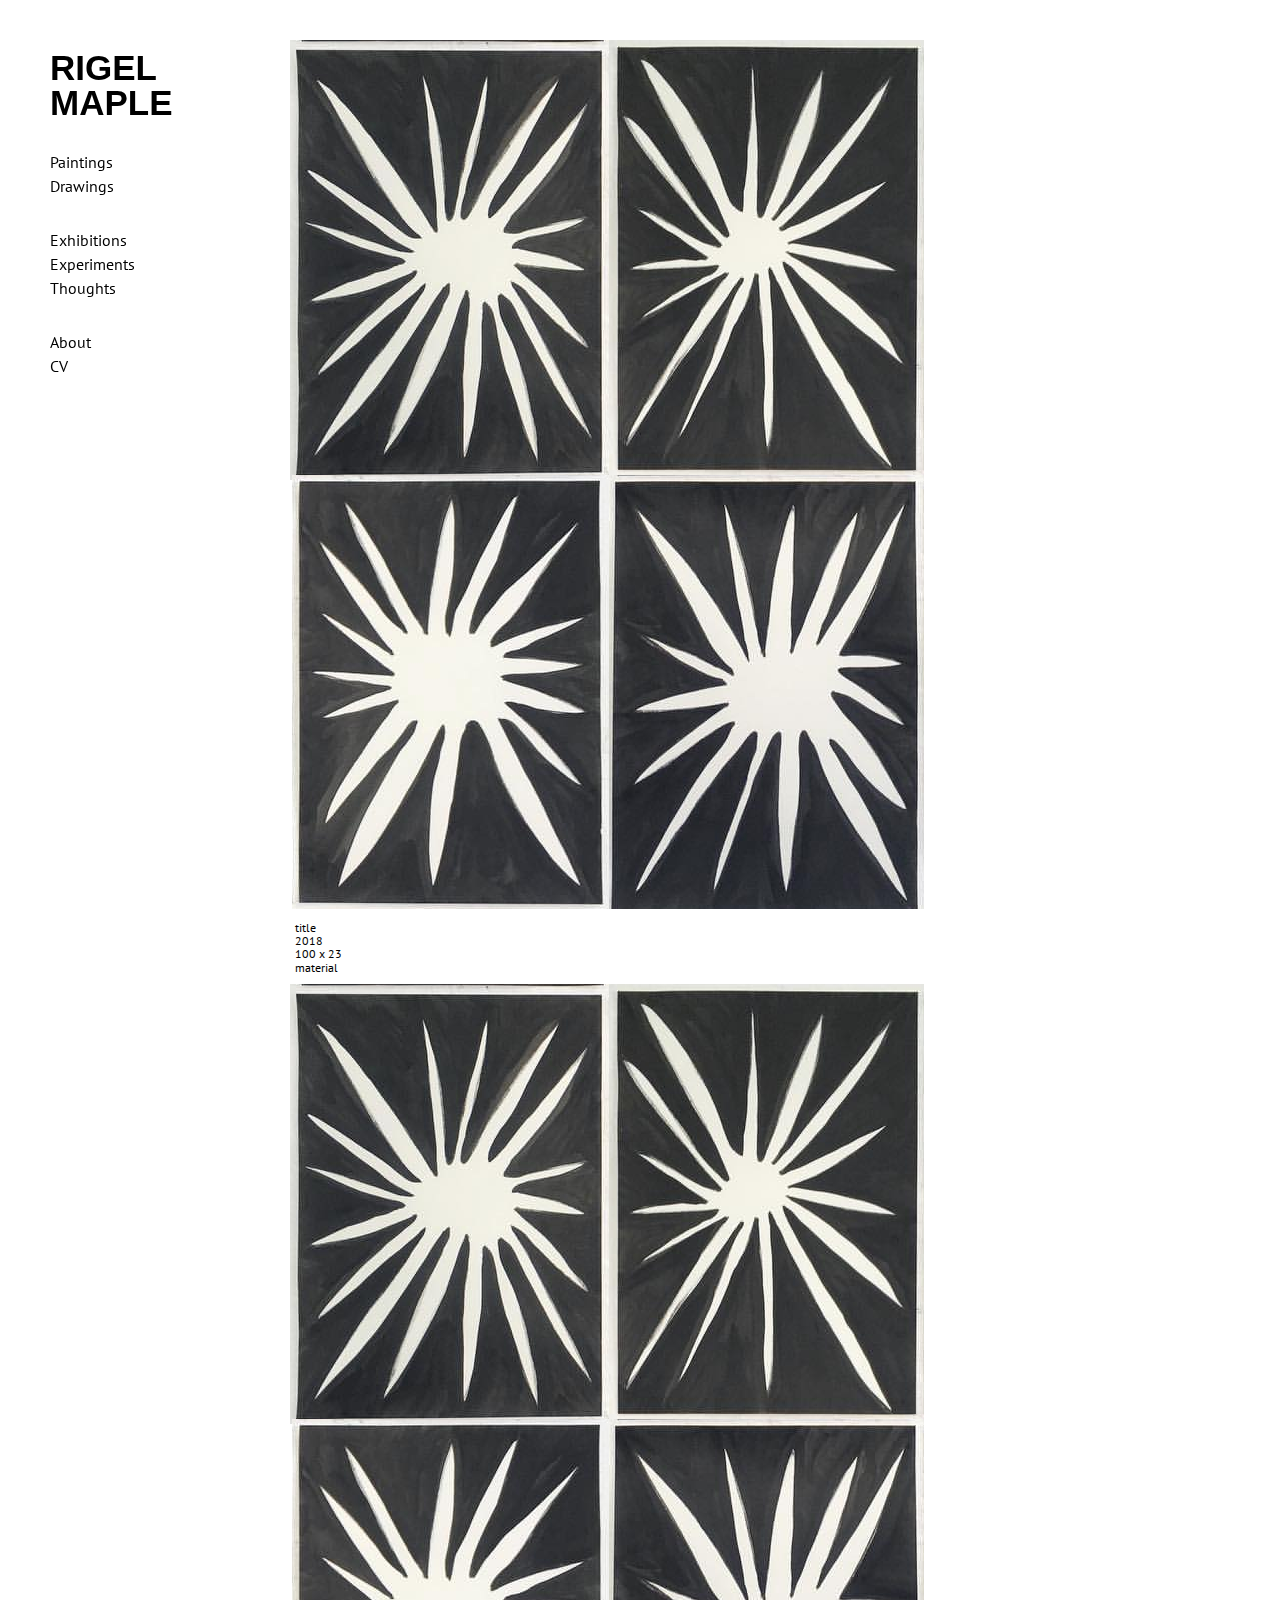
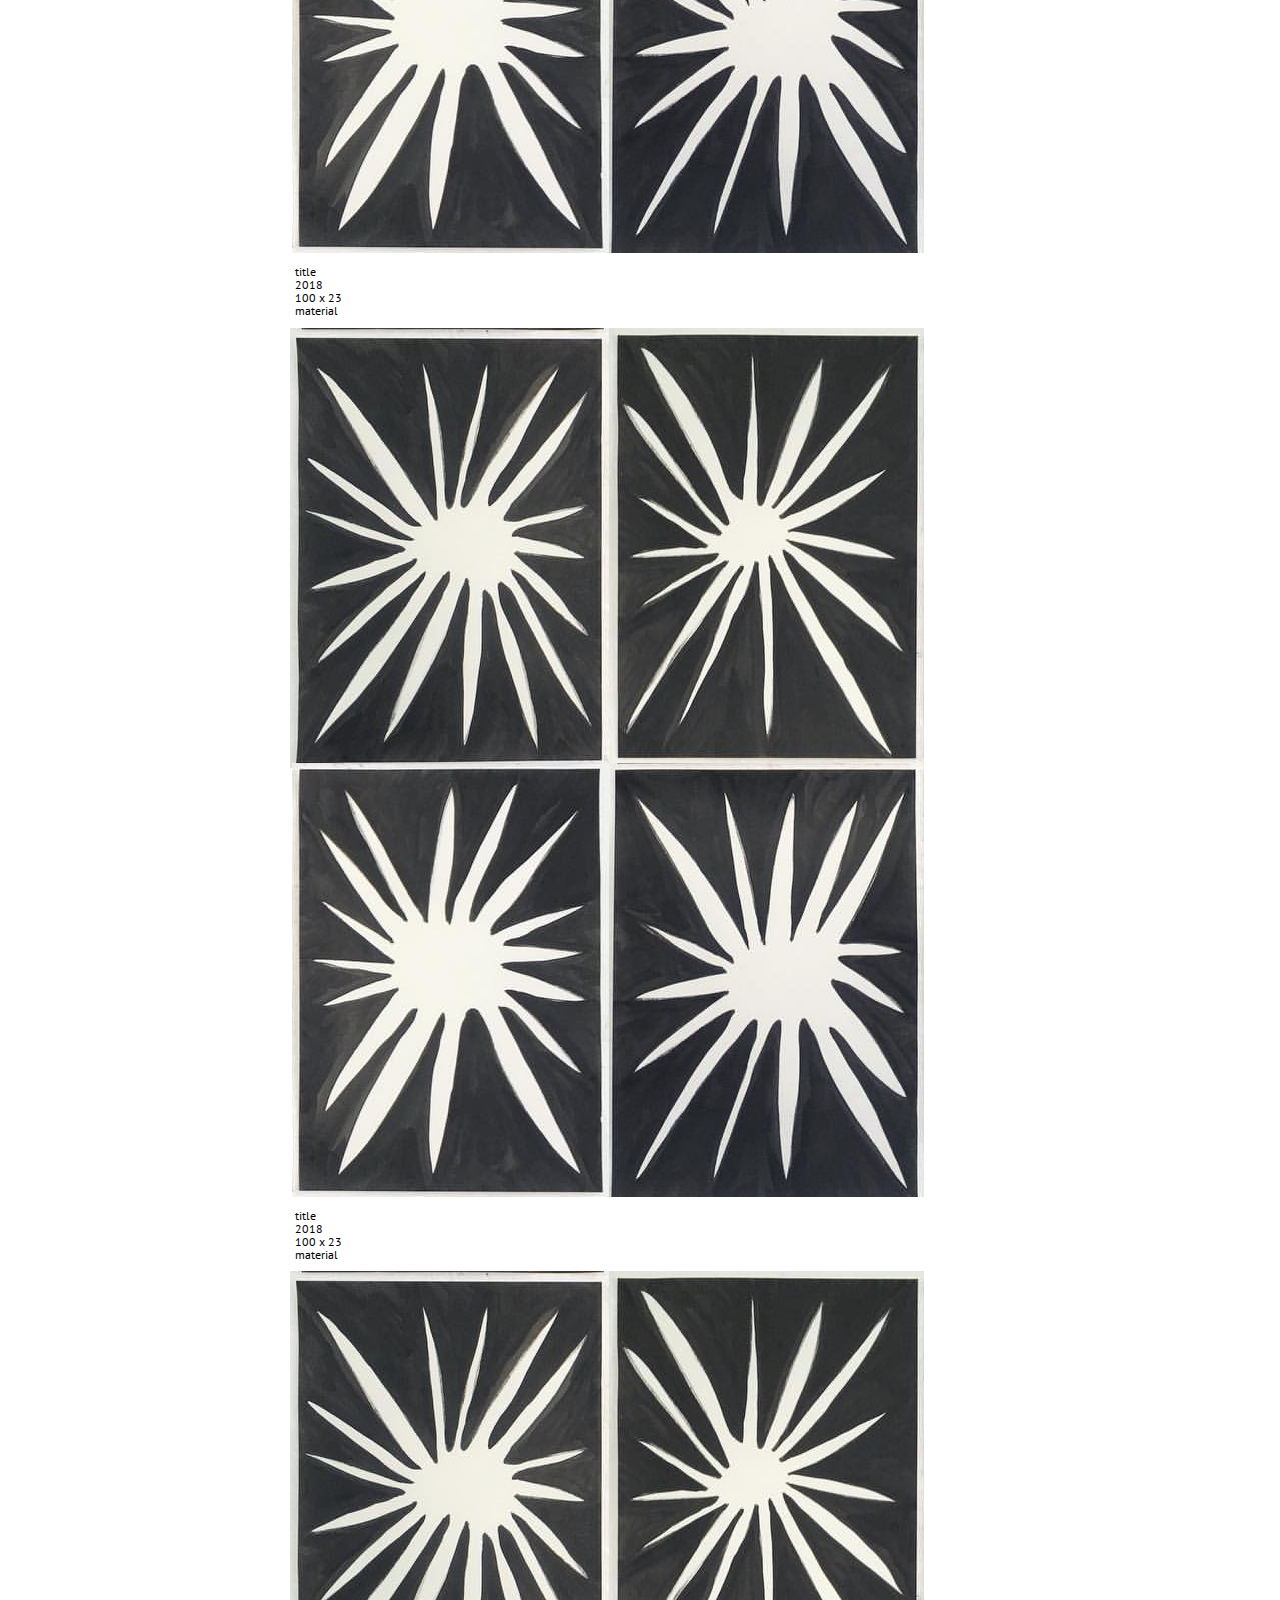
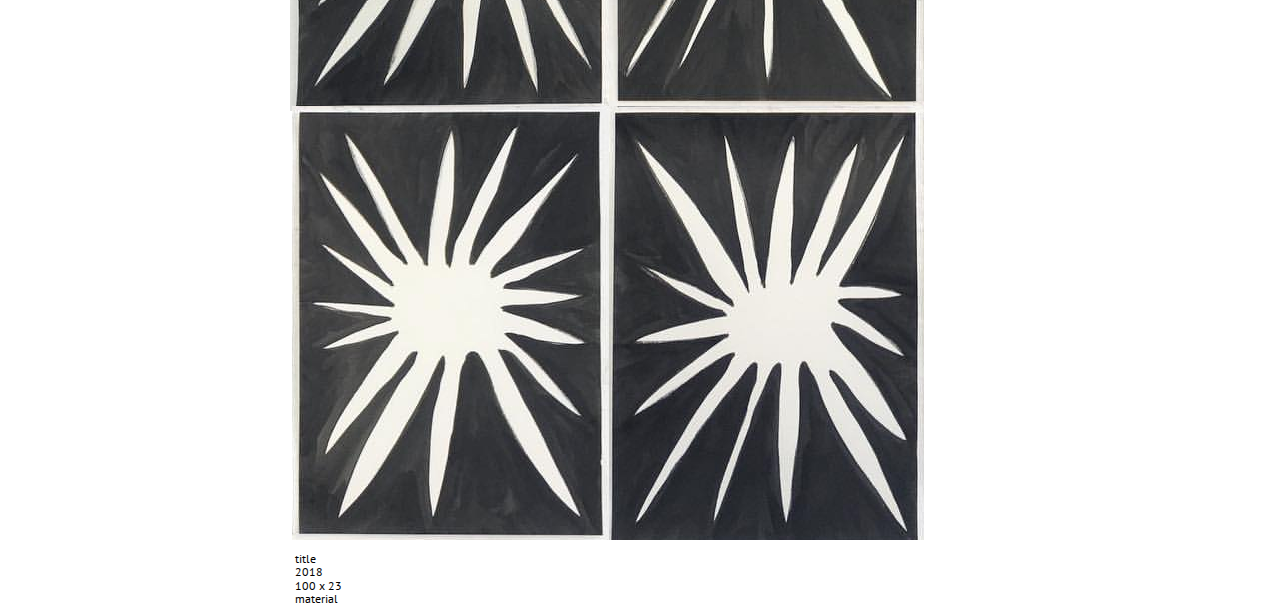
<file: maplearchive-master/drawings.html>
<!DOCTYPE html>
<html lang="en" dir="ltr">

<head>
    <meta charset="utf-8">
    <link rel="stylesheet" href="stylesheets/reset.css">
    <link rel="stylesheet" href="stylesheets/style.css">
    <link href="https://fonts.googleapis.com/css?family=Cinzel:900|PT+Sans:400i,700i" rel="stylesheet">
    <title>Rigel Maple</title>
</head>

<body>

    <section class="side_container">
        <h1><a href="index.html">RIGEL MAPLE</a></h1>

        <div class="nav_box">
            <li class="side_nav">

                <a href="index.html">Paintings</a>
                <a href="pages/drawings.html">Drawings</a>
                <!-- <a href="#">Sculpture</a> -->
                <!-- <a href="#">Video</a> -->
                <!-- <a href="#">Words</a> -->

            </li>
        </div>

        <div class="nav_box">
            <li class="side_nav">

                <a href="#">Exhibitions</a>
                <a href="#">Experiments </a>
                <a href="#">Thoughts</a>

            </li>
        </div>

        <div class="nav_box">
            <li class="side_nav">

                <a href="#">About</a>
                <!-- <a href="#">Press</a> -->
                <a href="#">CV</a>

            </li>
        </div>

        <div class="nav_box">
            <li class="side_nav">
                <!--
          <a href="#">Events</a>
          <a href="#">Shop</a> -->

            </li>
        </div>

    </section>

    <section class="main_container">

        <div class="content_box">

            <div class="image">
                <img src="assets/tumblr_pg56zt0k9s1unjo7zo1_640 copy.png" alt="">
                <div class="caption">
                    <em>title</em>
                    <p>2018</p>
                    <div> 100 x 23 </div>
                    <div> material </div>
                </div>
            </div>

            <div class="image">
                <img src="assets/tumblr_pg56zt0k9s1unjo7zo1_640 copy.png" alt="">
                <div class="caption">
                    <em>title</em>
                    <p>2018</p>
                    <div> 100 x 23 </div>
                    <div> material </div>
                </div>
            </div>

            <div class="image">
                <img src="assets/tumblr_pg56zt0k9s1unjo7zo1_640 copy.png" alt="">
                <div class="caption">
                    <em>title</em>
                    <p>2018</p>
                    <div> 100 x 23 </div>
                    <div> material </div>
                </div>
            </div>

            <div class="image">
                <img src="assets/tumblr_pg56zt0k9s1unjo7zo1_640 copy.png" alt="">
                <div class="caption">
                    <em>title</em>
                    <p>2018</p>
                    <div> 100 x 23 </div>
                    <div> material </div>
                </div>
            </div>

        </div>

    </section>

</body>

</html>
</file>
<file: maplearchive-master/stylesheets/style.css>
body{
	font-family: 'PT Sans', sans-serif;
}
.side_container{
	position: fixed;
	/* border: 1px solid red;
	*/
	height: 100vh;
	max-width: 20%;
	padding: 20px;
}
h1{
	font-family:sans-serif;
	font-weight: bold;
	font-size: 35px;
	margin-top: 30px;
	margin-left: 30px;
}
.nav_box{
	line-height: 1.5;
}
.side_nav{
	display: flex;
	flex-direction:column;
	margin-top: 30px;
	margin-left: 30px;
}
a{
	color: black;
	text-decoration: none ;
}
a:hover{
	color: red;
}
/* main gallery content starts here */
.main_container{
	float: right;
	height: 100vh;
	margin-left: 250px;
	margin-right: 20px;
	padding: 20px;
	/* border: 1px solid red;
	*/
}
.content_box{
	float: left;
	/* border: 1px solid blue;
	*/
	margin: 20px;
	width: 100%;
}
.image{
	overflow: hidden;
	position: relative;
	float: left;
	width: 70%;
}
img{
	max-width: 100%;
	height: auto;
	vertical-align: top;
}
.caption{
	float: bottom;
	margin: 5px;
	margin-bottom: 10px;
	line-height: 1.1;
	font-size: 12px;
}
/* under construction - hamburger nav, stack images */
@media (max-width: 740px) {
}
</file>
